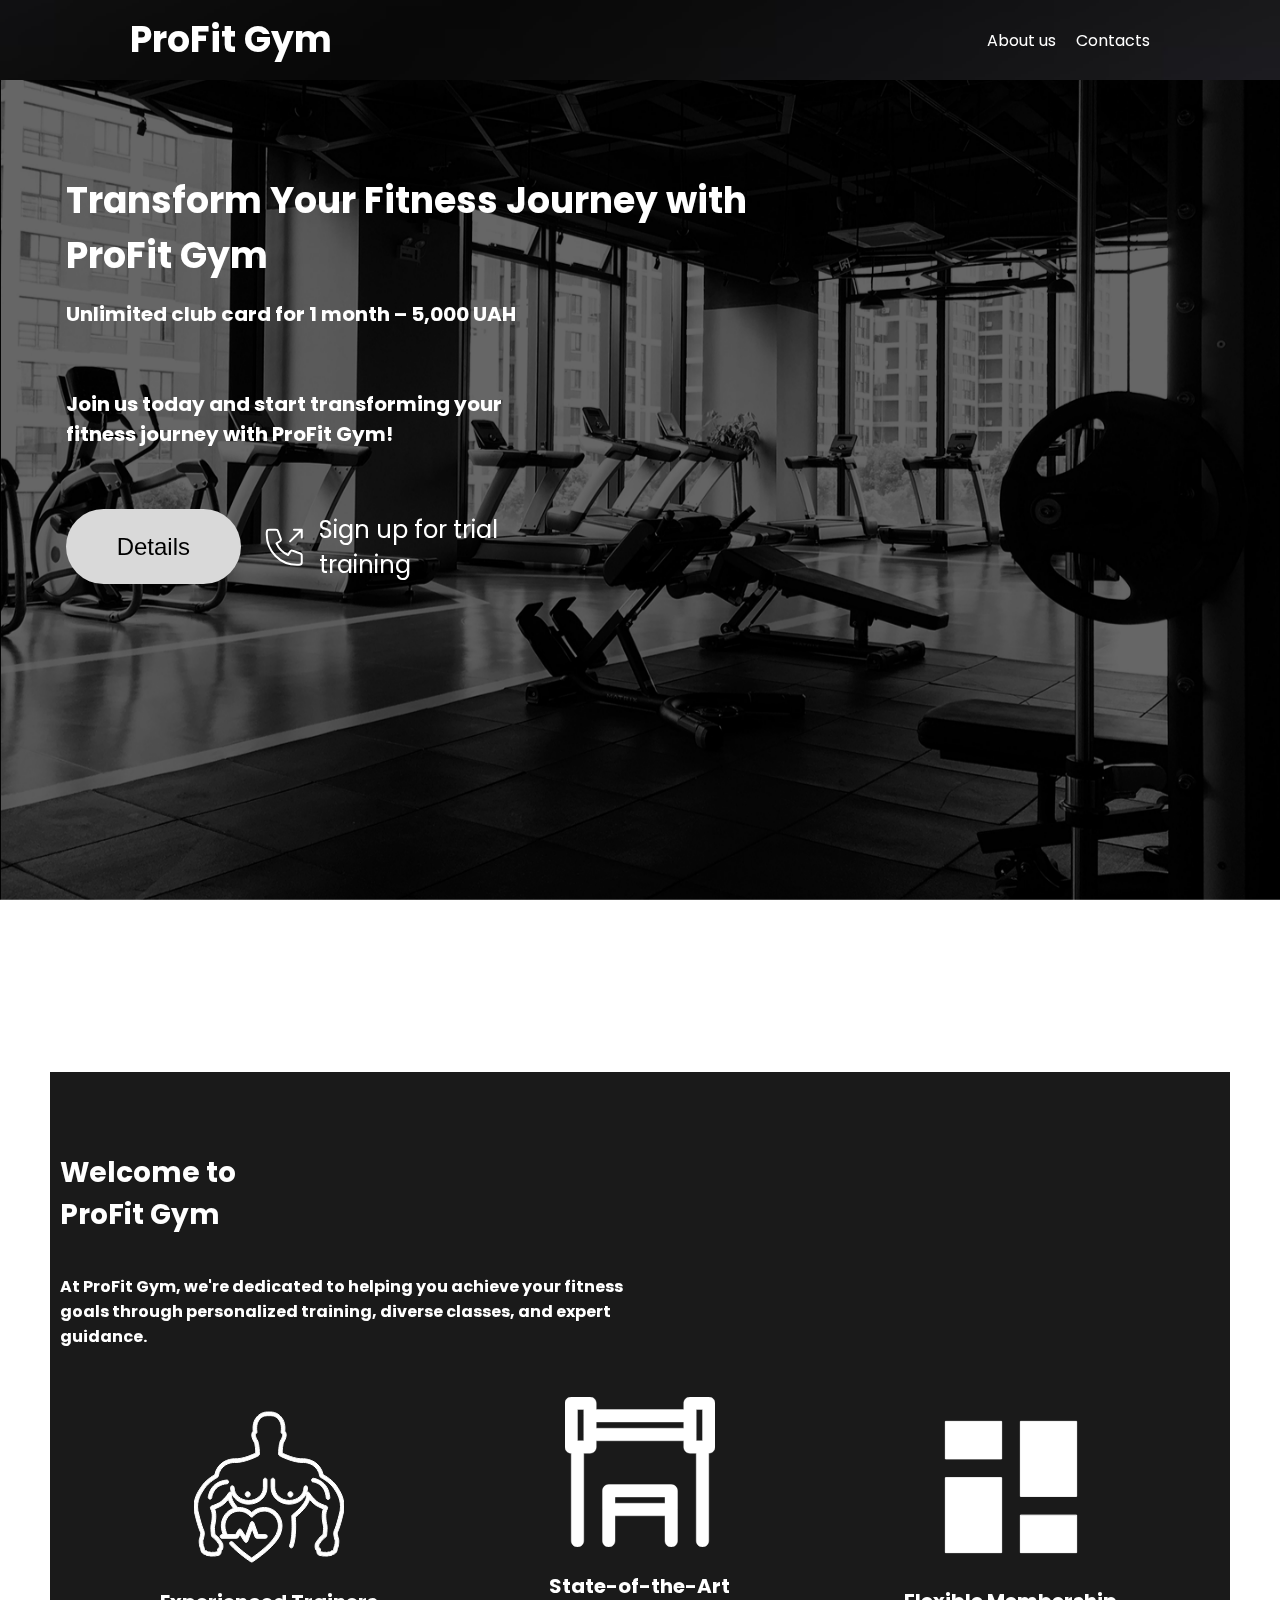
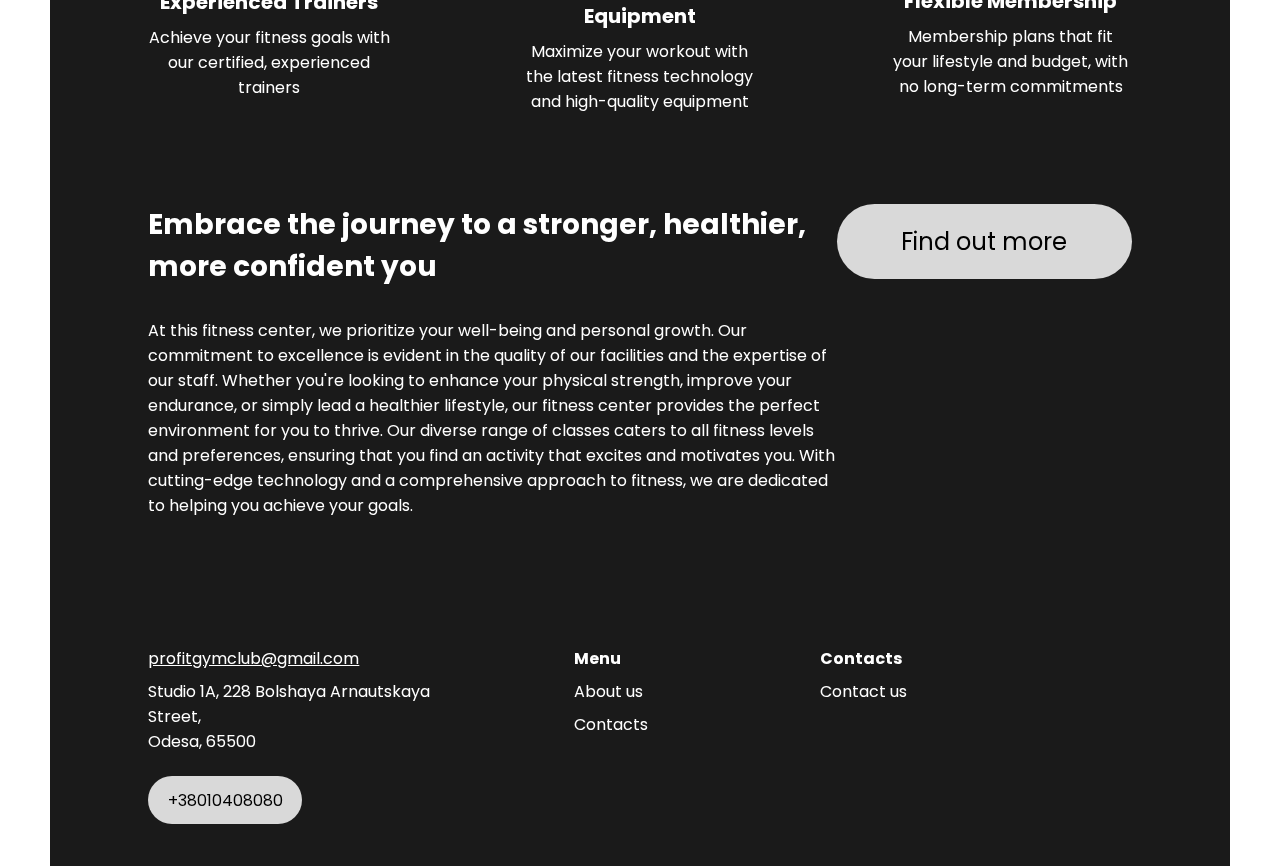
<file: index.html>
<!DOCTYPE html>
<html lang="en">
  <head>
    <meta charset="UTF-8" />
    <meta name="viewport" content="width=device-width, initial-scale=1.0" />
    <title>ProFit Gym</title>
    <link rel="icon" type="image/x-icon" href="/images/icons8-gym-48.png" />
    <meta name="description" content="Website of ProFit Gym" />
    <link rel="stylesheet" href="index.css" />
    <link rel="preconnect" href="https://fonts.googleapis.com" />
    <link rel="preconnect" href="https://fonts.gstatic.com" crossorigin />
    <link
      href="https://fonts.googleapis.com/css2?family=Poppins:wght@400;700&display=swap"
      rel="stylesheet"
    />
  </head>
  <body class="page">
    <div class="container-bg"></div>

    <div id="sidebar" class="sidebar">
      <header class="header-side">
        <div class="header-wrap">
          <p class="logo great">
            <a href="index.html" class="link menu-logo">ProFit Gym</a>
          </p>

          <a href="#p1" id="p1" class="close-menu"></a>
        </div>
      </header>

      <div class="menu-nav">
        <ul class="menu-list">
          <li class="menu-item">
            <a href="about-us.html" class="menu-link">About us</a>
          </li>
          <li class="menu-item">
            <a href="contacts.html" class="menu-link">Contacts</a>
          </li>
        </ul>

        <footer class="footer menu-footer">
          <div class="contacts">
            <a href="mailto:profitgymclub@gmail.com" class="contacts-email"
              ><p>profitgymclub@gmail.com</p>
            </a>
            <p class="contacts-adress">
              Studio 1A, 228 Bolshaya Arnautskaya Street,<br />Odesa, 65500
            </p>
            <a href="tel:+38010408080" class="contacts-btn">
              <div class="contacts-phone">+38010408080</div>
            </a>
          </div>
          <div class="menu">
            <ul class="menu-list">
              <li><p class="menu-name">Menu</p></li>
              <li class="menu-item">
                <a href="about-us.html" class="link">About us</a>
              </li>
              <li class="menu-item">
                <a href="contacts.html" class="link">Contacts</a>
              </li>
            </ul>
          </div>
          <div class="contact-us">
            <ul class="menu-list">
              <li><p class="menu-name">Contacts</p></li>
              <li class="menu-item">
                <a href="contacts" class="link">Contact us</a>
              </li>
            </ul>
          </div>
        </footer>
      </div>
    </div>

    <div class="container" id="top">
      <header class="header">
        <div class="header-wrap">
          <p class="logo great">
            <a href="index.html" class="link">ProFit Gym</a>
          </p>
          <nav>
            <ul class="nav-list">
              <li class="nav-item">
                <a href="about-us.html" class="link">About us</a>
              </li>

              <li class="nav-item">
                <a href="contacts.html" class="link">Contacts</a>
              </li>
            </ul>
          </nav>
          <a href="#sidebar" class="header-menu"></a>
        </div>
      </header>
      <div class="wrapper main-wrapper">
        <article class="main">
          <h1 class="great headline-pos">
            Transform Your Fitness Journey with ProFit Gym
          </h1>
          <p class="subline">Unlimited club card for 1 month – 5,000 UAH</p>
          <p class="subline">
            Join us today and start transforming your fitness journey with
            ProFit Gym!
          </p>
          <button class="button">Details</button>
          <div class="phone-btn">
            <a href="tel:+38010408080" class="phone-link">
              <img
                src="./images/phone-icon.svg"
                alt="phone for trial"
                class="phone-img"
              />
              <p>Sign up for trial training</p></a
            >
          </div>
        </article>
      </div>
      <section class="details">
        <h2 class="main-headline-pos headline">Welcome to ProFit Gym</h2>
        <p class="main-subline">
          At ProFit Gym, we're dedicated to helping you achieve your fitness
          goals through personalized training, diverse classes, and expert
          guidance.
        </p>
        <div class="cards">
          <div class="card">
            <img src="./images/trainers.svg" alt="experienced trainers" />
            <h3 class="card-headline">Experienced Trainers</h3>
            <p class="card-text">
              Achieve your fitness goals with our certified, experienced
              trainers
            </p>
          </div>

          <div class="card">
            <img src="./images/exquipment.svg" alt="experienced trainers" />
            <h3 class="card-headline">State-of-the-Art Equipment</h3>
            <p class="card-text">
              Maximize your workout with the latest fitness technology and
              high-quality equipment
            </p>
          </div>

          <div class="card">
            <img src="./images/membership.svg" alt="experienced trainers" />
            <h3 class="card-headline">Flexible Membership</h3>
            <p class="card-text">
              Membership plans that fit your lifestyle and budget, with no
              long-term commitments
            </p>
          </div>
        </div>
        <h3 class="headline find-out">
          Embrace the journey to a stronger, healthier, more confident you
        </h3>

        <a href="about-us.html" class="find-out-btn">Find out more</a>
        <p class="find-out-text">
          At this fitness center, we prioritize your well-being and personal
          growth. Our commitment to excellence is evident in the quality of our
          facilities and the expertise of our staff. Whether you're looking to
          enhance your physical strength, improve your endurance, or simply lead
          a healthier lifestyle, our fitness center provides the perfect
          environment for you to thrive. Our diverse range of classes caters to
          all fitness levels and preferences, ensuring that you find an activity
          that excites and motivates you. With cutting-edge technology and a
          comprehensive approach to fitness, we are dedicated to helping you
          achieve your goals.
        </p>
        <footer class="footer">
          <div class="contacts">
            <a href="mailto:profitgymclub@gmail.com" class="contacts-email"
              ><p>profitgymclub@gmail.com</p>
            </a>
            <p class="contacts-adress">
              Studio 1A, 228 Bolshaya Arnautskaya Street,<br />Odesa, 65500
            </p>
            <a href="tel:+38010408080" class="contacts-btn">
              <div class="contacts-phone">+38010408080</div>
            </a>
          </div>
          <div class="menu">
            <ul class="menu-list">
              <li><p class="menu-name">Menu</p></li>
              <li class="menu-item">
                <a href="about-us.html" class="link">About us</a>
              </li>
              <li class="menu-item">
                <a href="contacts.html" class="link">Contacts</a>
              </li>
            </ul>
          </div>
          <div class="contact-us">
            <ul class="menu-list">
              <li><p class="menu-name">Contacts</p></li>
              <li class="menu-item">
                <a href="contacts" class="link">Contact us</a>
              </li>
            </ul>
          </div>
        </footer>
      </section>
    </div>
  </body>
</html>
</file>
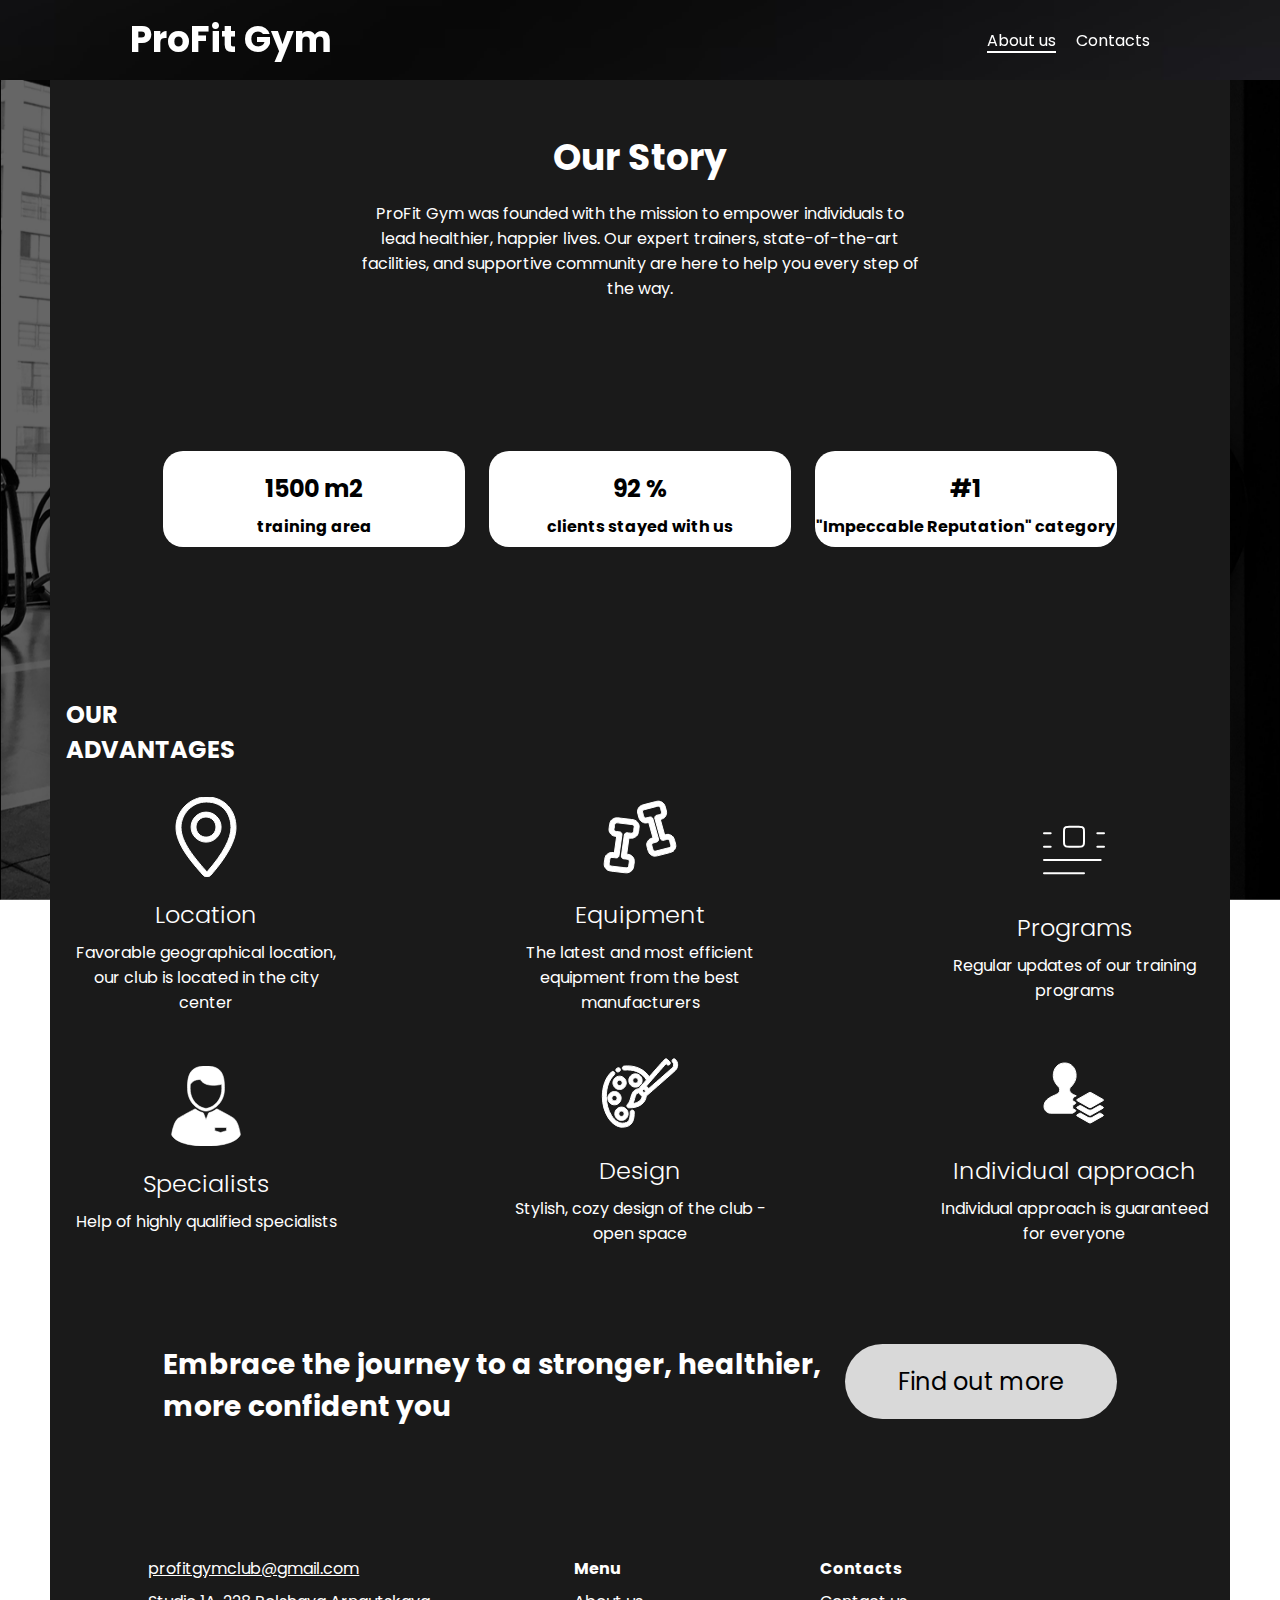
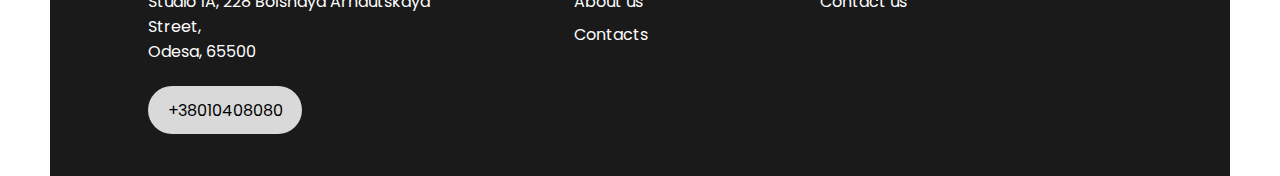
<file: about-us.html>
<!DOCTYPE html>
<html lang="en">
  <head>
    <meta charset="UTF-8" />
    <meta name="viewport" content="width=device-width, initial-scale=1.0" />
    <link
      href="https://fonts.googleapis.com/css2?family=Poppins:wght@400;700&display=swap"
      rel="stylesheet"
    />
    <meta name="description" content="Website of ProFit Gym" />
    <link rel="stylesheet" href="./index.css" />
    <link rel="stylesheet" href="./about-us.css" />
    <title>ProFit Gym</title>
    <link rel="icon" type="image/x-icon" href="/images/icons8-gym-48.png" />
  </head>
  <body class="page">
    <div class="container-bg"></div>

    <div id="sidebar" class="sidebar">
      <header class="header-side">
        <div class="header-wrap">
          <p class="logo great">
            <a href="index.html" class="link menu-logo">ProFit Gym</a>
          </p>

          <a href="#p1" id="p1" class="close-menu"></a>
        </div>
      </header>

      <div class="menu-nav">
        <ul class="menu-list">
          <li class="menu-item">
            <a href="about-us.html" class="menu-link menu-active">About us</a>
          </li>
          <li class="menu-item">
            <a href="contacts.html" class="menu-link">Contacts</a>
          </li>
        </ul>

        <footer class="footer menu-footer">
          <div class="contacts">
            <a href="mailto:profitgymclub@gmail.com" class="contacts-email"
              ><p>profitgymclub@gmail.com</p>
            </a>
            <p class="contacts-adress">
              Studio 1A, 228 Bolshaya Arnautskaya Street,<br />Odesa, 65500
            </p>
            <a href="tel:+38010408080" class="contacts-btn">
              <div class="contacts-phone">+38010408080</div>
            </a>
          </div>
          <div class="menu">
            <ul class="menu-list">
              <li><p class="menu-name">Menu</p></li>
              <li class="menu-item">
                <a href="about-us.html" class="link">About us</a>
              </li>
              <li class="menu-item">
                <a href="contacts.html" class="link">Contacts</a>
              </li>
            </ul>
          </div>
          <div class="contact-us">
            <ul class="menu-list">
              <li><p class="menu-name">Contacts</p></li>
              <li class="menu-item">
                <a href="contacts" class="link">Contact us</a>
              </li>
            </ul>
          </div>
        </footer>
      </div>
    </div>

    <div class="container" id="top">
      <header class="header">
        <div class="header-wrap">
          <p class="logo great">
            <a href="index.html" class="link">ProFit Gym</a>
          </p>
          <nav>
            <ul class="nav-list">
              <li class="nav-item active">
                <a href="about-us.html" class="link">About us</a>
              </li>
              <li class="nav-item">
                <a href="contacts.html" class="link">Contacts</a>
              </li>
            </ul>
          </nav>
          <a href="#sidebar" class="header-menu"></a>
        </div>
      </header>
      <div class="wrapper about-us">
        <article class="main">
          <h1 class="great headline-pos-scnd">Our Story</h1>
          <p class="scnd-subline scnd-subline-pos">
            ProFit Gym was founded with the mission to empower individuals to
            lead healthier, happier lives. Our expert trainers, state-of-the-art
            facilities, and supportive community are here to help you every step
            of the way.
          </p>

          <div class="advantages-cards">
            <div class="advantage-card">
              <h2 class="card-headline">1500 m2</h2>
              <p class="card-text">training area</p>
            </div>

            <div class="advantage-card">
              <h2 class="card-headline">92 %</h2>
              <p class="card-text">clients stayed with us</p>
            </div>

            <div class="advantage-card">
              <h2 class="card-headline">#1</h2>
              <p class="card-text">"Impeccable Reputation" category</p>
            </div>
          </div>

          <h2 class="advantages-headline advantages-headline-pos">
            Our advantages
          </h2>

          <div class="advantages">
            <div class="advantage">
              <img
                src="./images/location.svg"
                alt="handy location"
                class="advantage-image"
              />
              <h3 class="advantage-headline">Location</h3>
              <p class="advantage-text">
                Favorable geographical location, our club is located in the city
                center
              </p>
            </div>

            <div class="advantage">
              <img
                src="./images/programs.svg"
                alt="handy location"
                class="advantage-image"
              />
              <h3 class="advantage-headline">Equipment</h3>
              <p class="advantage-text">
                The latest and most efficient equipment from the best
                manufacturers
              </p>
            </div>

            <div class="advantage">
              <img
                src="./images/equipment.svg"
                alt="handy location"
                class="advantage-image"
              />
              <h3 class="advantage-headline">Programs</h3>
              <p class="advantage-text">
                Regular updates of our training programs
              </p>
            </div>

            <div class="advantage">
              <img
                src="./images/specialist.svg"
                alt="handy location"
                class="advantage-image"
              />
              <h3 class="advantage-headline">Specialists</h3>
              <p class="advantage-text">Help of highly qualified specialists</p>
            </div>

            <div class="advantage">
              <img
                src="./images/design.svg"
                alt="handy location"
                class="advantage-image"
              />
              <h3 class="advantage-headline">Design</h3>
              <p class="advantage-text">
                Stylish, cozy design of the club - open space
              </p>
            </div>

            <div class="advantage">
              <img
                src="./images/aproach.svg"
                alt="handy location"
                class="advantage-image"
              />
              <h3 class="advantage-headline">Individual approach</h3>
              <p class="advantage-text">
                Individual approach is guaranteed for everyone
              </p>
            </div>
          </div>

          <h3 class="headline find-out">
            Embrace the journey to a stronger, healthier, more confident you
          </h3>

          <a href="about-us.html" class="find-out-btn">Find out more</a>
        </article>
      </div>
      <section class="details">
        <footer class="footer">
          <div class="contacts">
            <a href="mailto:profitgymclub@gmail.com" class="contacts-email"
              ><p>profitgymclub@gmail.com</p>
            </a>
            <p class="contacts-adress">
              Studio 1A, 228 Bolshaya Arnautskaya Street,<br />Odesa, 65500
            </p>
            <a href="tel:+38010408080" class="contacts-btn">
              <div class="contacts-phone">+38010408080</div>
            </a>
          </div>
          <div class="menu">
            <ul class="menu-list">
              <li><p class="menu-name">Menu</p></li>
              <li class="menu-item">
                <a href="about-us.html" class="link">About us</a>
              </li>
              <li class="menu-item">
                <a href="contacts.html" class="link">Contacts</a>
              </li>
            </ul>
          </div>
          <div class="contact-us">
            <ul class="menu-list">
              <li><p class="menu-name">Contacts</p></li>
              <li class="menu-item">
                <a href="contacts.html" class="link">Contact us</a>
              </li>
            </ul>
          </div>
        </footer>
      </section>
    </div>
  </body>
</html>
</file>
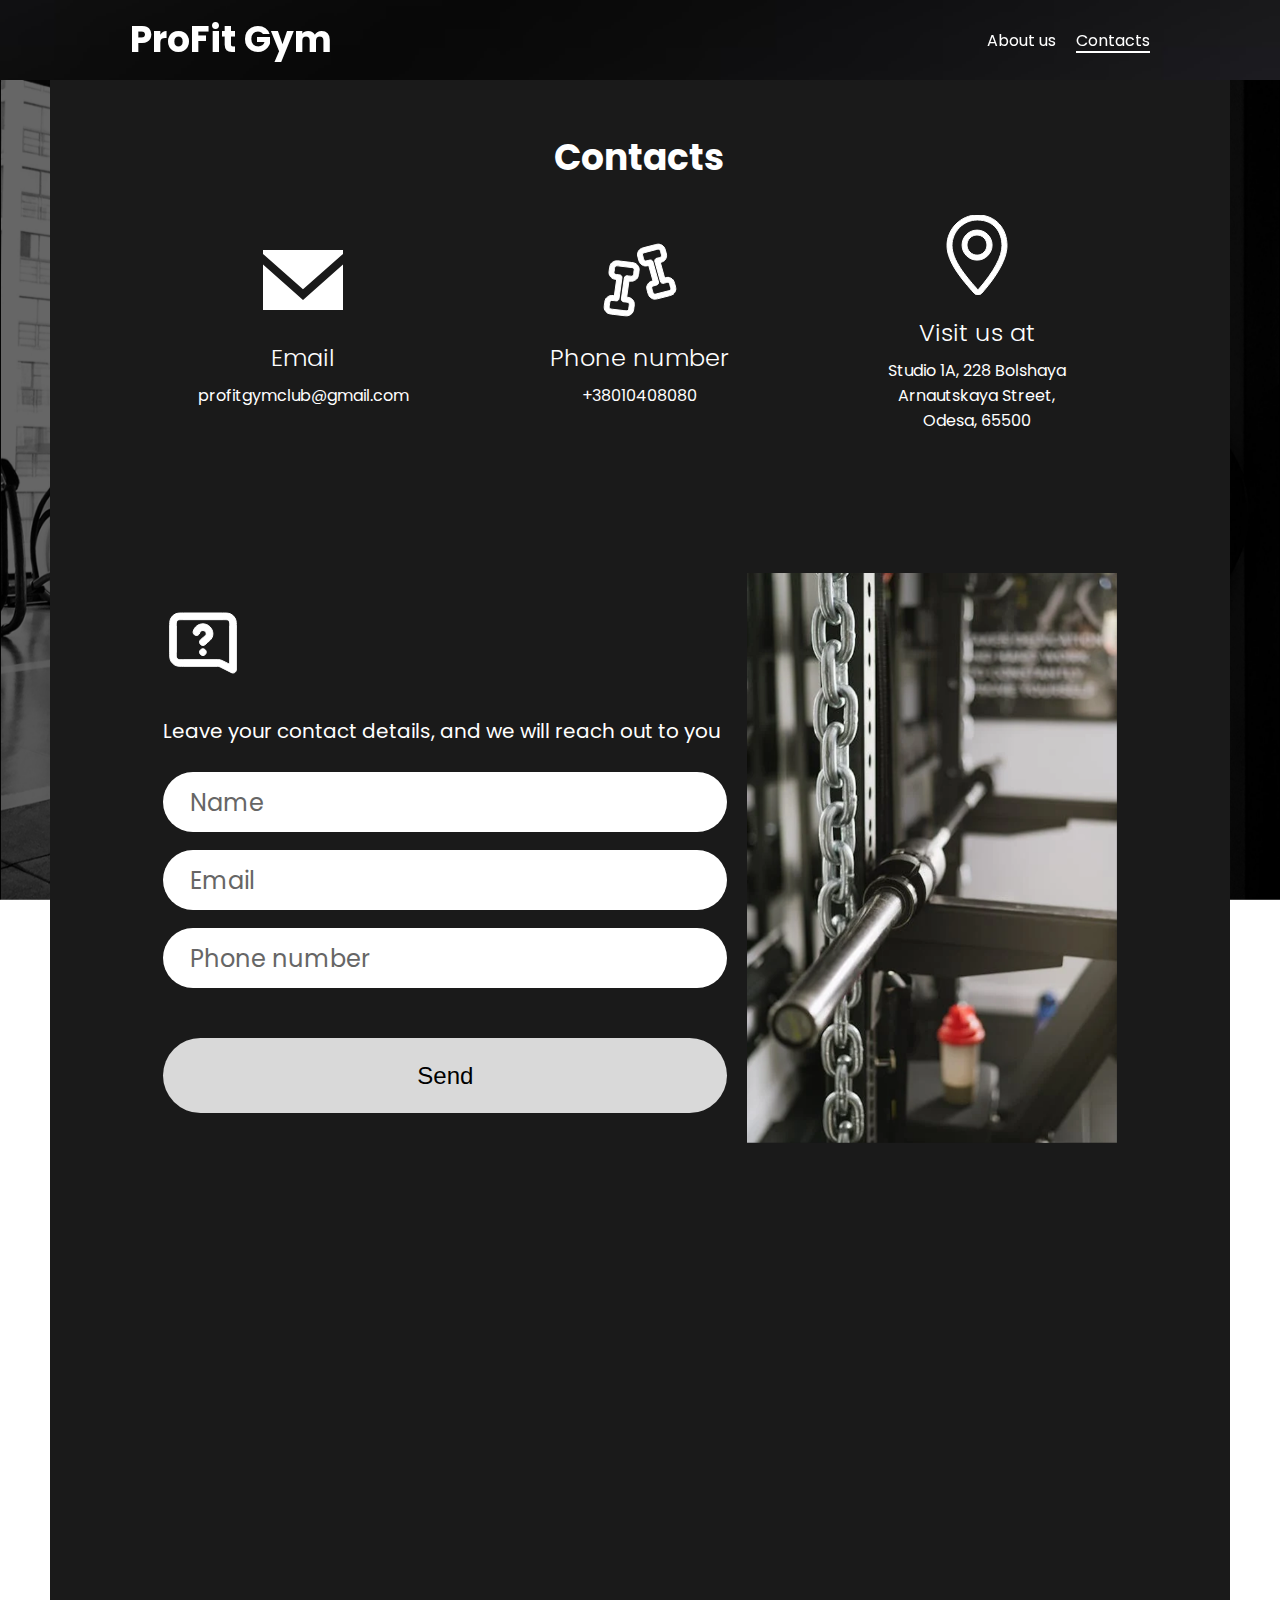
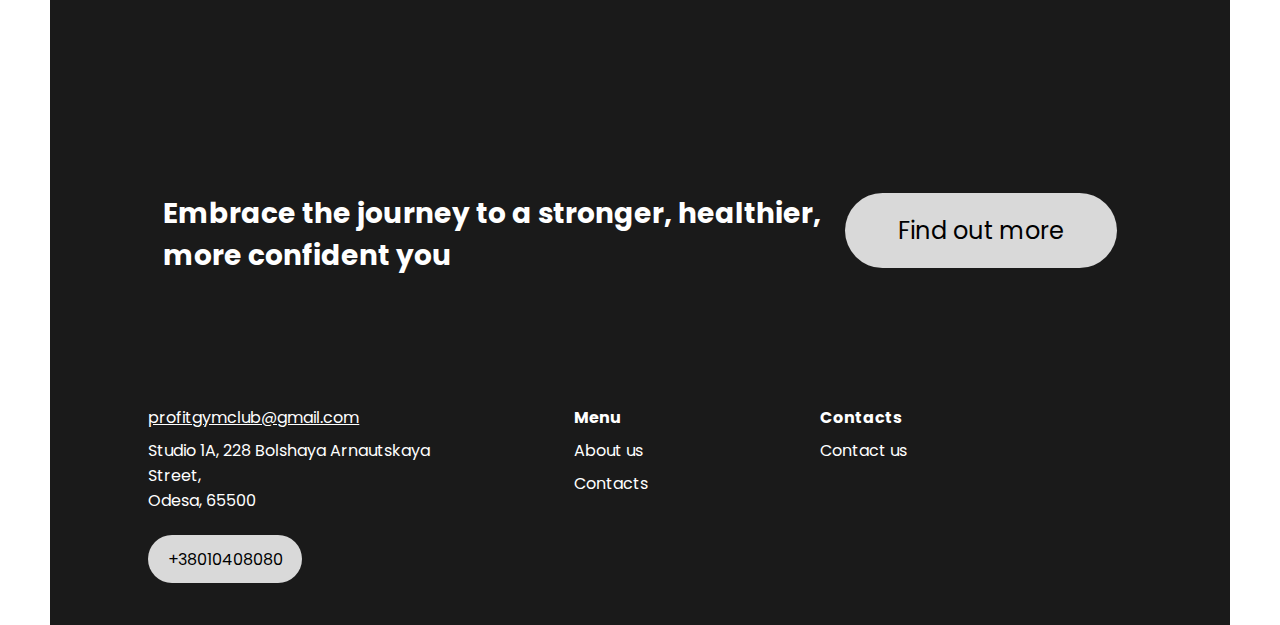
<file: contacts.html>
<!DOCTYPE html>
<html lang="en">
  <head>
    <meta charset="UTF-8" />
    <meta name="viewport" content="width=device-width, initial-scale=1.0" />
    <link
      href="https://fonts.googleapis.com/css2?family=Poppins:wght@400;700&display=swap"
      rel="stylesheet"
    />
    <meta name="description" content="Website of ProFit Gym" />

    <link rel="stylesheet" href="./index.css" />
    <link rel="stylesheet" href="./about-us.css" />
    <title>ProFit Gym</title>
    <link rel="icon" type="image/x-icon" href="/images/icons8-gym-48.png" />
  </head>
  <body class="page">
    <div class="container-bg"></div>

    <div id="sidebar" class="sidebar">
      <header class="header-side">
        <div class="header-wrap">
          <p class="logo great">
            <a href="index.html" class="link menu-logo">ProFit Gym</a>
          </p>

          <a href="#p1" id="p1" class="close-menu"></a>
        </div>
      </header>

      <div class="menu-nav">
        <ul class="menu-list">
          <li class="menu-item">
            <a href="about-us.html" class="menu-link">About us</a>
          </li>
          <li class="menu-item">
            <a href="contacts.html" class="menu-link menu-active">Contacts</a>
          </li>
        </ul>

        <footer class="footer menu-footer">
          <div class="contacts">
            <a href="mailto:profitgymclub@gmail.com" class="contacts-email"
              ><p>profitgymclub@gmail.com</p>
            </a>
            <p class="contacts-adress">
              Studio 1A, 228 Bolshaya Arnautskaya Street,<br />Odesa, 65500
            </p>
            <a href="tel:+38010408080" class="contacts-btn">
              <div class="contacts-phone">+38010408080</div>
            </a>
          </div>
          <div class="menu">
            <ul class="menu-list">
              <li><p class="menu-name">Menu</p></li>
              <li class="menu-item">
                <a href="about-us.html" class="link">About us</a>
              </li>
              <li class="menu-item">
                <a href="contacts.html" class="link">Contacts</a>
              </li>
            </ul>
          </div>
          <div class="contact-us">
            <ul class="menu-list">
              <li><p class="menu-name">Contacts</p></li>
              <li class="menu-item">
                <a href="contacts" class="link">Contact us</a>
              </li>
            </ul>
          </div>
        </footer>
      </div>
    </div>

    <div class="container" id="top">
      <header class="header">
        <div class="header-wrap">
          <p class="logo great">
            <a href="index.html" class="link">ProFit Gym</a>
          </p>
          <nav>
            <ul class="nav-list">
              <li class="nav-item">
                <a href="about-us.html" class="link">About us</a>
              </li>
              <li class="nav-item active">
                <a href="contacts.html" class="link">Contacts</a>
              </li>
            </ul>
          </nav>
          <a href="#sidebar" class="header-menu"></a>
        </div>
      </header>
      <div class="wrapper about-us">
        <article class="main">
          <h1 class="great headline-pos-scnd">Contacts</h1>

          <div class="contacts-cards">
            <div class="advantage">
              <img
                src="./images/postal.svg"
                alt="handy location"
                class="advantage-image"
              />
              <h2 class="advantage-headline">Email</h2>
              <p class="advantage-text">profitgymclub@gmail.com</p>
            </div>

            <div class="advantage">
              <img
                src="./images/programs.svg"
                alt="handy location"
                class="advantage-image"
              />
              <h2 class="advantage-headline">Phone number</h2>
              <p class="advantage-text">+38010408080</p>
            </div>

            <div class="advantage">
              <img
                src="./images/location.svg"
                alt="handy location"
                class="advantage-image"
              />
              <h2 class="advantage-headline">Visit us at</h2>
              <p class="advantage-text">
                Studio 1A, 228 Bolshaya Arnautskaya Street, <br />
                Odesa, 65500
              </p>
            </div>
          </div>

          <form class="form">
            <div class="leave-contacts-image">
              <img
                src="./images/question.svg"
                alt="enter your contacts"
                class="advantage-image"
              />
            </div>
            <p class="advantage-text leave-contacts-text">
              Leave your contact details, and we will reach out to you
            </p>
            <input required type="text" class="input" placeholder="Name" />
            <input required type="email" class="input" placeholder="Email" />
            <input
              required
              type="tel"
              class="input"
              placeholder="Phone number"
            />
            <button class="form-btn">Send</button>
          </form>

          <img
            alt="image of bench press "
            class="form-image"
            src="./images/form-image.png"
          />

          <div class="map">
            <iframe
              src="https://www.google.com/maps/embed?pb=!1m18!1m12!1m3!1d2747.8075095345794!2d30.749133319000794!3d46.472320654616546!2m3!1f0!2f0!3f0!3m2!1i1024!2i768!4f13.1!3m3!1m2!1s0x40c63170cc856f6f%3A0xccd29aff13dc0e8!2s2B%2F1%2C%20Velyka%20Arnauts&#39;ka%20St%2C%202%D0%91%2F1%2C%20Odesa%2C%20Odes&#39;ka%20oblast%2C%2065000!5e0!3m2!1sen!2sua!4v1741335702087!5m2!1sen!2sua"
              width="780"
              height="450"
              style="border: 0"
              allowfullscreen=""
              loading="lazy"
              referrerpolicy="no-referrer-when-downgrade"
            ></iframe>
          </div>

          <h3 class="headline find-out">
            Embrace the journey to a stronger, healthier, more confident you
          </h3>

          <a href="about-us.html" class="find-out-btn">Find out more</a>
        </article>
      </div>

      <div class="details">
        <footer class="footer">
          <div class="contacts">
            <a href="mailto:profitgymclub@gmail.com" class="contacts-email"
              ><p>profitgymclub@gmail.com</p>
            </a>
            <p class="contacts-adress">
              Studio 1A, 228 Bolshaya Arnautskaya Street,<br />Odesa, 65500
            </p>
            <a href="tel:+38010408080" class="contacts-btn">
              <div class="contacts-phone">+38010408080</div>
            </a>
          </div>
          <div class="menu">
            <ul class="menu-list">
              <li><p class="menu-name">Menu</p></li>

              <li class="menu-item">
                <a href="about-us.html" class="link">About us</a>
              </li>

              <li class="menu-item">
                <a href="contacts.html" class="link">Contacts</a>
              </li>
            </ul>
          </div>
          <div class="contact-us">
            <ul class="menu-list">
              <li><p class="menu-name">Contacts</p></li>
              <li class="menu-item">
                <a href="contacts.html" class="link">Contact us</a>
              </li>
            </ul>
          </div>
        </footer>
      </div>
    </div>
  </body>
</html>
</file>
<file: index.css>
* {
  margin: 0;
  --text-color: #fff;
  --bg-color: #1a1a1a;
  --btn-color: #d9d9d9;
  --desktop-width: 1024px;
  --form-input-clr: #666666;
  --member-card-bg: #282828;
  box-sizing: border-box;
}

.page {
  position: relative;
  display: flex;
  justify-content: center;

  font-family: Poppins, sans-serif;

  color: var(--text-color);
}

.container {
  display: flex;
  align-items: center;
  flex-direction: column;
}

.container-bg {
  width: 100%;
  height: 100vh;
  background-image: url("./images/gym-bg\ 5.png");
  background-size: cover;
  background-repeat: no-repeat;
  background-position: center;
  z-index: -1;

  position: fixed;
  display: flex;
}

.wrapper {
  width: 100%;

  height: 100%;
}

.main-wrapper {
  padding-bottom: 192px;
}

.about-us {
  background-color: var(--bg-color);
  max-width: 1180px;
  padding-block: 0;
}

.header {
  width: 100vw;

  padding-inline: 16px;

  height: 80px;
  position: sticky;
  top: 0;

  display: flex;
  justify-content: center;

  background-image: url(./images/header-bg.png);
  background-position: center;
  background-size: cover;
}

.header-side {
  width: 100vw;
  background-color: #d9d9d9;

  padding-inline: 16px;

  height: 80px;
  position: sticky;
  top: 0;

  display: flex;
  justify-content: center;

  background-image: none;
  color: black;
  background-position: center;
  background-size: cover;
}

.header-wrap {
  max-width: 1180px;
  width: 100%;
  display: flex;
  justify-content: space-between;
  align-items: center;
}

.nav-list {
  display: none;
}

.header-menu {
  background-image: url(./images/menu.svg);
  background-size: cover;
  background-position: center;

  display: block;

  width: 38px;
  cursor: pointer;
  height: 38px;
}

.close-menu {
  background-image: url(./images/close-x-svgrepo-com.svg);
  background-size: cover;
  background-position: center;

  display: block;

  width: 38px;
  cursor: pointer;
  height: 38px;
}

.menu-list {
  display: flex;
  flex-direction: column;
  column-gap: 20px;
  list-style: none;
}

@media (min-width: 1200px) {
  .nav-list {
    display: flex;
    flex-direction: row;
    column-gap: 20px;
    list-style: none;
  }

  .header-menu {
    display: none;
  }
}

.link {
  display: block;
  text-decoration: none;
  color: var(--text-color);
}

.menu-link {
  display: block;
  text-decoration: none;
  font-weight: bold;
  font-size: 18px;
  color: #000;
}

.menu-link:visited {
  color: #000;
}

.logo {
  line-height: 80px;

  font-weight: bold;
}

.great {
  font-size: 36px;
  font-weight: bold;
}

.main {
  display: grid;
  grid-template-columns: repeat(2, 1fr);

  grid-auto-rows: min-content;
  column-gap: 20px;
  padding-inline: 16px;

  width: 100%;
}

.headline {
  font-size: 28px;
  font-weight: bold;
}

.headline-pos {
  padding-top: 30px;
  grid-column: span 2;
}

.main-headline-pos {
  padding-top: 80px;
  padding-inline: 10px;

  grid-column: span 2;
}

.subline {
  grid-column: span 2;

  padding-top: 16px;
  font-size: 20px;
  font-weight: bold;
}

.main-subline {
  grid-column: span 2;
  font-weight: bold;
  padding-left: 10px;
  padding-top: 38px;
}

.subline:last-of-type {
  padding-top: 60px;
}

.button {
  width: 205px;
  grid-column: span 2;
  margin-top: 30px;

  font-size: 24px;

  height: 75px;
  background-color: var(--btn-color);
  border-radius: 50px;
  border: none;
}

.find-out {
  display: flex;
  grid-column: span 2;
  padding-inline: 16px;

  padding-top: 30px;
}

.find-out-btn {
  font-size: 24px;
  height: 75px;
  background-color: var(--btn-color);
  border-radius: 50px;
  border: none;

  margin-top: 40px;
  grid-column: span 2;
  padding-inline: 16px;

  cursor: pointer;
}

.find-out-text {
  grid-column: span 2;
  padding-top: 60px;
  padding-inline: 16px;
}

.phone-btn {
  display: flex;
  justify-content: space-between;
  flex-direction: row;
  grid-column: span 2;
  margin-top: 30px;
  width: 270px;

  height: 75px;
  font-size: 24px;
}

.contacts-btn {
  height: 48px;
  font-size: 24px;
  grid-column: 1 / span 2;
  padding-inline: 16px;
  text-decoration: none;

  background-color: var(--btn-color);
  border-radius: 50px;
  border: none;
  margin-top: 22px;

  display: flex;
  justify-content: center;
  align-items: center;

  cursor: pointer;
}

.contacts-phone {
  font-size: 16px;
  color: #000;
}
.contacts-phone:visited {
  color: #000;
}

.phone-link {
  display: flex;
  justify-content: space-between;
  align-items: center;
  column-gap: 12px;

  text-decoration: none;
  color: var(--text-color);
}

.phone-img {
  width: 46px;
  height: 46px;
}

.details {
  background-color: var(--bg-color);

  display: grid;
  grid-template-columns: repeat(2, 1fr);
  height: 100%;
  width: 100%;
  max-width: 1180px;
}

.cards {
  padding-top: 60px;
  grid-column: span 2;
  display: flex;
  justify-content: space-between;
  flex-direction: column;
  align-items: center;
  gap: 30px;
}

.card {
  display: flex;
  flex-direction: column;
  align-items: center;
  width: 242px;
}

.card-headline {
  text-align: center;

  font-size: 20px;
  padding-top: 24px;
}

.card-text {
  font-size: 16px;
  padding-top: 8px;
  text-align: center;
}

.footer {
  padding-top: 90px;
  grid-column: span 2;
  display: flex;
  flex-direction: column;
  row-gap: 30px;
  padding-bottom: 42px;
}

.sidebar {
  position: fixed;
  top: 0;
  left: 0;
  right: 0;
  bottom: 0;

  z-index: 1000;
  display: none;
  pointer-events: none;

  background-color: #d9d9d9;
  overflow: scroll;
  color: black;
}

.sidebar:target {
  display: flex;
  flex-direction: column;
  pointer-events: all;
}

.contacts {
  grid-column: 1 / span 4;
  order: 1;
  display: grid;
  grid-template-columns: repeat(4, 1fr);
  padding-inline: 16px;
}

.contact-us {
  grid-column: 9 / span2;
}
.contacts-email {
  color: var(--text-color);
  grid-column: 1 / span 4;
}

.cntacts-email:visited {
  color: var(--text-color);
}

.contacts-adress {
  padding-top: 8px;

  grid-column: 1 / span 4;
}

.menu {
  grid-column: 6 / span 2;
}

#top:target {
  background-image: none;
}
.menu-list {
  display: flex;
  order: 0;
  flex-direction: column;
  gap: 8px;
  list-style: none;

  padding-left: 16px;
}

.menu-name {
  font-weight: bold;
}

.menu-active {
  position: relative;
  display: inline-block;
}

.menu-active::before {
  content: "";
  position: absolute;
  bottom: 0;
  left: 0;
  right: 0;
  height: 2px;
  background-color: #000;
}

@media (min-width: 1200px) {
  .header {
    padding-inline: 130px;
  }

  .sidebar:target {
    display: none;
  }

  .main {
    grid-template-columns: repeat(12, 1fr);
  }

  .active {
    position: relative;
  }

  .active::before {
    content: "";
    position: absolute;
    bottom: 0;
    left: 0;
    right: 0;
    height: 2px;
    background-color: #fff;
  }

  .subline {
    grid-column: 1 / span 5;
  }

  .button {
    width: 100%;
    grid-column: 1 / span 2;
    margin-top: 60px;

    font-size: 24px;

    height: 75px;
    background-color: var(--btn-color);
    border-radius: 50px;
    border: none;
  }

  .phone-btn {
    display: flex;
    justify-content: space-between;
    flex-direction: row;
    grid-column: 3 / span 3;
    margin-top: 60px;
    width: 100%;

    height: 75px;
    font-size: 24px;
  }

  .headline-pos {
    padding-top: 93px;
    grid-column: 1 / span 8;
  }

  .wrapper {
    width: 100%;
    max-width: 1180px;
  }

  .main-wrapper {
    padding-bottom: 488px;
  }

  .details {
    background-color: var(--bg-color);

    grid-template-columns: repeat(12, 1fr);
  }

  .main-subline {
    grid-column: 1 / span 6;
  }

  .cards {
    padding-top: 48px;
    grid-column: 2 / span 10;
    display: flex;
    flex-direction: row;
    justify-content: space-between;
  }

  .find-out {
    display: flex;
    grid-column: 2 / span 7;
    padding-top: 90px;
    padding-inline: 0;
  }

  .find-out-btn {
    margin-top: 90px;
    grid-column: 9 / span 3;
    padding-inline: 0;

    display: flex;
    justify-content: center;
    align-items: center;
    color: black;

    text-decoration: none;
  }

  .find-out-text {
    grid-column: 2 / span 7;
    padding-top: 30px;
    padding-inline: 0;
  }

  .footer {
    padding-top: 128px;
    grid-column: 2 / span 10;
    display: grid;
    grid-template-columns: repeat(12, 1fr);
    column-gap: 20px;
    padding-bottom: 42px;
  }

  .contacts {
    padding-inline: 0;
    order: 0;
  }

  .menu-list {
    order: 0;
  }

  .menu-footer .contacts-phone {
    font-size: 24px;
  }
}

.menu-logo {
  text-decoration: none;
  color: #000;
}

.menu-nav {
  flex: 1;
  display: grid;
  align-items: space-between;
  grid-template-columns: repeat(2, 1fr);
  padding-top: 28px;
}

.menu-footer {
  align-self: flex-end;
}

.menu-footer .link {
  color: #000;
}

.menu-footer p {
  color: #000;
}

.menu-footer .contacts-email {
  text-decoration: none;
}

.menu-footer .contacts-btn {
  background-color: #000;
}

.menu-footer .contacts-phone {
  color: #fff;
  font-size: 16px;
}
</file>
<file: about-us.css>
* {
  margin: 0;
  --text-color: #fff;
  --bg-color: #1a1a1a;
  --btn-color: #d9d9d9;
  --desktop-width: 1024px;
  box-sizing: border-box;
}

.page {
  position: relative;
  display: flex;
  justify-content: center;

  font-family: Poppins, sans-serif;

  color: var(--text-color);
}

.headline-pos-scnd {
  padding-top: 50px;

  grid-column: span 2;
  text-align: center;
}

.scnd-subline {
  text-align: center;
  padding-top: 16px;
  font-size: 16px;

  padding-bottom: 100px;
}

.team-subline {
  text-align: center;
  padding-top: 16px;
  font-size: 16px;

  padding-bottom: 42px;
}

.scnd-subline-pos {
  grid-column: span 2;
}

.advantages-cards {
  display: flex;
  justify-content: space-between;
  flex-direction: column;
  align-items: center;
  row-gap: 60px;
  grid-column: span 2;
}

.advantage-card {
  width: 302px;
  height: fit-content;

  background-color: #fff;
  color: #000;

  border: none;
  border-radius: 20px;
  padding-bottom: 8px;

  font-weight: bold;
}

.card-headline {
  font-size: 24px;
  text-align: center;
  padding-top: 20px;
}

.card-text {
  text-align: center;
}

.advantages-headline {
  font-size: 24px;
  text-align: center;

  text-transform: uppercase;
}

.advantages-headline-pos {
  grid-column: 1 / span 3;
  padding-top: 60px;
}

.advantage-headline {
  font-size: 24px;
  padding-top: 20px;
  font-weight: 300;
  text-align: center;
}

.advantage-text {
  padding-block: 8px;
  text-align: center;
}

.advantages {
  grid-column: span 2;
  display: flex;
  flex-direction: column;
  justify-content: space-between;
  align-items: center;
}

.contacts-cards {
  grid-column: span 2;
  display: flex;
  row-gap: 30px;
  flex-direction: column;
  justify-content: space-between;
  padding-bottom: 81px;

  align-items: center;
}

.advantage {
  width: 280px;
  padding-top: 30px;
  display: flex;
  align-items: center;
  flex-direction: column;
}
.advantage-image {
  width: 80px;
  height: 80px;
}

/* .leave-contacts-image {
  grid-column: span 2;
} */

.leave-contacts-text {
  /* grid-column: span 2; */
  font-size: 20px;
  text-align: left;
}

.input {
  height: 60px;
  border-radius: 50px;
  border: none;
  padding-left: 27px;

  font-family: Poppins, sans-serif;
  font-size: 24px;
}

.form {
  grid-column: span 2;
  display: flex;
  flex-direction: column;
  row-gap: 18px;
  padding-top: 30px;
}

.form-image {
  grid-column: span 2;
  padding-top: 52px;

  width: 100%;
  height: 570px;
}

.form-btn {
  font-size: 24px;

  height: 75px;
  background-color: var(--btn-color);
  border-radius: 50px;
  border: none;
  margin-top: 32px;
}

.input::placeholder {
  color: var(--form-input-clr);
}

.map {
  grid-column: span 2;
  display: flex;
  justify-content: center;
  margin-inline: 24px;
  padding-top: 52px;
}

.membership {
  width: 280px;
  padding-top: 30px;
  grid-column: span 1;
  display: flex;
  align-items: center;
  flex-direction: column;
}

.memberships {
  grid-column: span 2;
  display: flex;
  flex-direction: column;
  align-items: center;
  row-gap: 30px;
}

.filling {
  display: flex;
  flex-direction: column;
  row-gap: 16px;
  padding-top: 80px;
}

.other-filling {
  padding-top: 30px;
  grid-column: span 2;
}

.filling-usual {
  grid-column: span 2;
}

.filling-ultimate {
  grid-column: span 2;
}

.team {
  grid-column: span 2;
  display: flex;
  flex-direction: column;
  row-gap: 16px;
  grid-template-columns: repeat(1, 1fr);
  justify-content: center;
  align-items: center;

  padding-bottom: 138px;
}

.member {
  display: flex;
  flex-direction: column;
  align-items: center;
  grid-column: span 1;

  background-color: var(--member-card-bg);
  border: none;
  border-radius: 50px;
  width: 330px;
  height: 500px;
}

.member-photo {
  height: 255px;
  width: 226px;

  margin-top: 10px;
}
.member-text {
  font-size: 18px;
  display: flex;
  text-align: center;
}

.member-name {
  font-size: 24px;
  font-weight: 300;
  padding-bottom: 5px;
}

.member-spec {
  padding-bottom: 18px;
}

.member-exp {
  padding-bottom: 10px;
}

.member-phone {
  padding-bottom: 30px;
}

@media (min-width: 1200px) {
  .team {
    grid-template-columns: repeat(3, 1fr);

    grid-column: 2 / span 10;
    display: grid;
    justify-content: center;
    align-items: center;

    padding-bottom: 138px;

    column-gap: 46px;
    row-gap: 84px;
  }

  .filling-usual {
    grid-column: 2 / span 4;
  }

  .memberships {
    grid-column: 2 / span 10;
    display: grid;
    grid-template-columns: repeat(3, 1fr);
  }

  .filling-ultimate {
    grid-column: 8 / span 4;
  }

  .filling {
    padding-top: 160px;
  }

  .other-filling {
    grid-column: 2 / span 9;

    padding-top: 74px;
  }

  .leave-contacts-image {
    grid-column: 2 / span 6;
    padding-inline: 0;
  }

  .map {
    margin-inline: 0;
    padding-top: 110px;

    grid-column: 3 / span 8;
  }

  .scnd-subline {
    grid-column: 4 / span 6;
    padding-bottom: 150px;
  }

  .team-subline {
    grid-column: 4 / span 6;
    padding-bottom: 62px;
  }

  .headline-pos-scnd {
    grid-column: 5 / span 4;
  }

  .advantages-cards {
    flex-direction: row;

    align-items: center;
    grid-column: 2 / span 10;
  }

  .advantages-headline-pos {
    grid-column: span 2;
    padding-top: 150px;
  }

  .advantages-headline {
    text-align: left;
  }

  .advantages {
    grid-column: span 12;
    flex-direction: row;
    column-gap: 20px;
    justify-content: space-between;
    flex-wrap: wrap;
  }

  .contacts-cards {
    grid-column: 2 / span 10;
    flex-direction: row;
    column-gap: 20px;
    justify-content: space-between;

    padding-bottom: 132px;
  }

  .leave-contacts-text {
    grid-column: 2 / span 6;
    font-size: 20px;
  }

  .form-image {
    grid-column: 8 / span 4;
    padding-top: 0;
  }

  .form {
    grid-column: 2 / span 6;
  }
}
</file>
